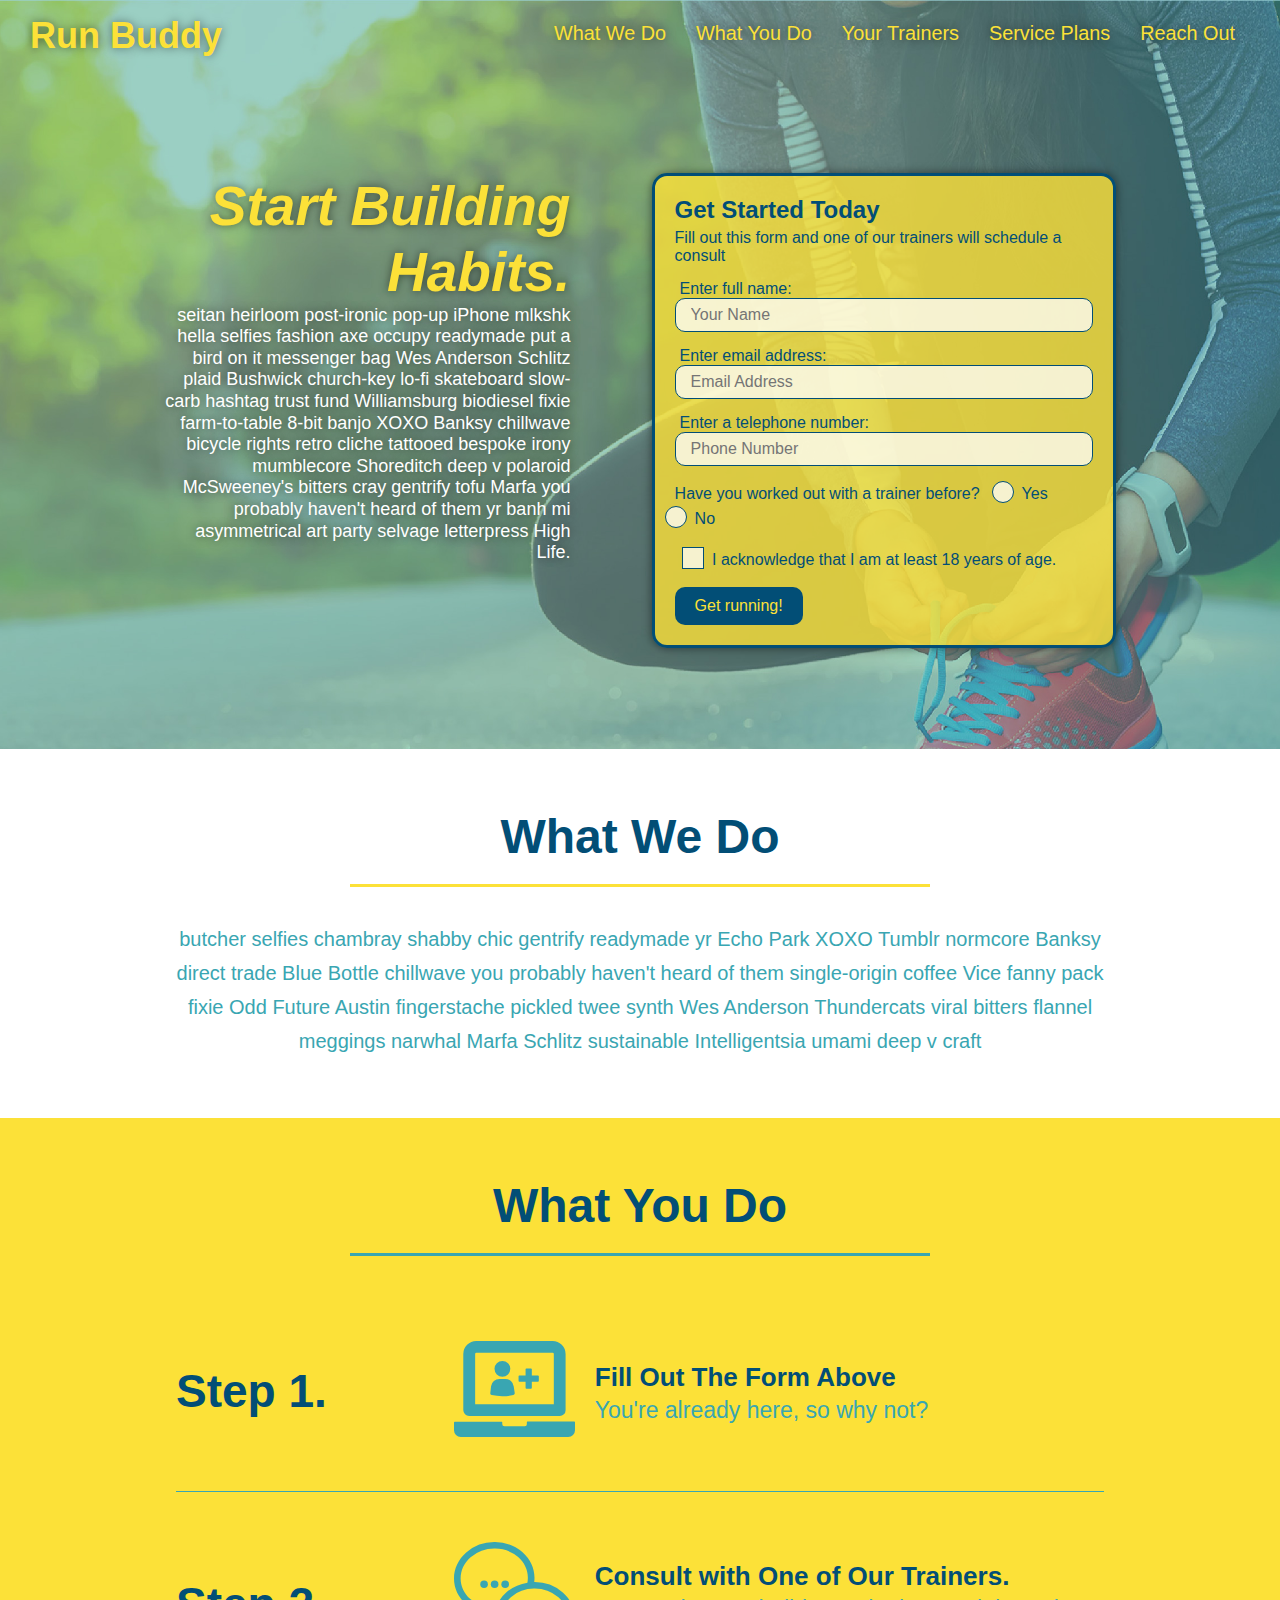
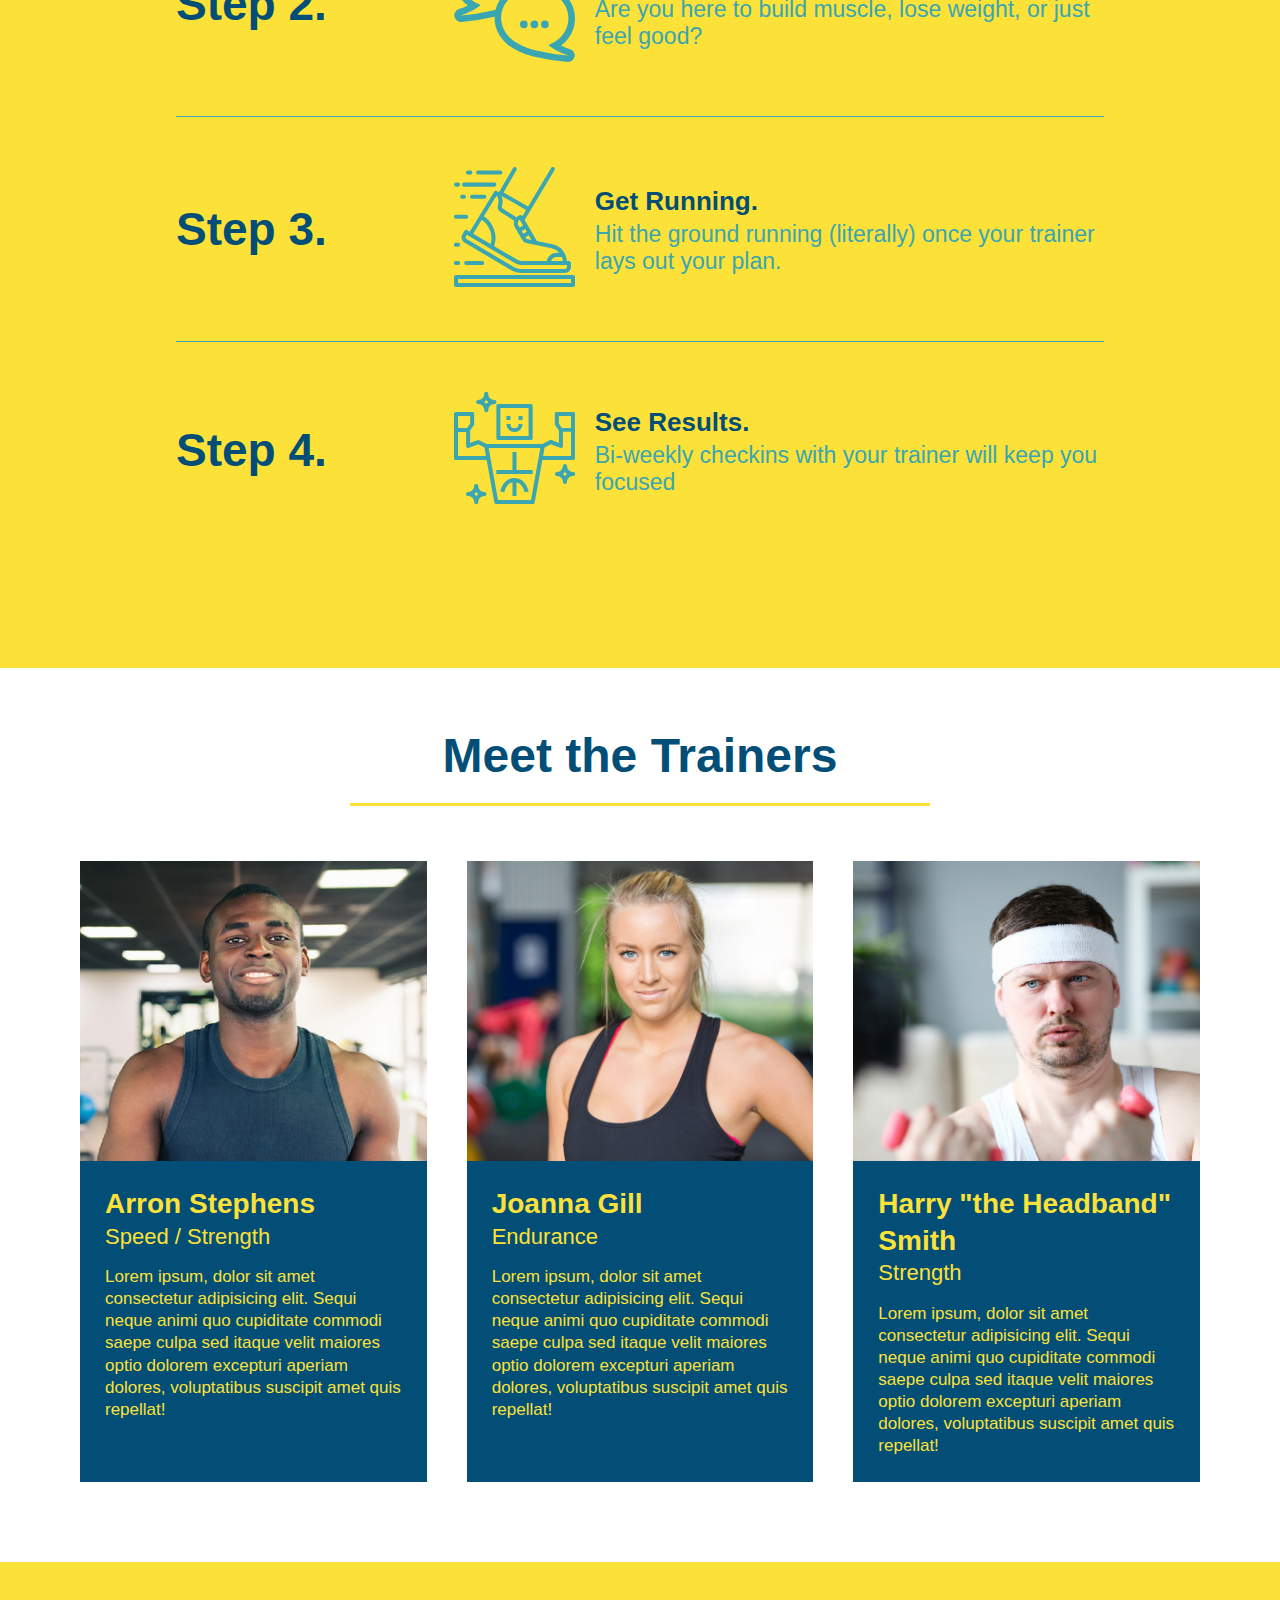
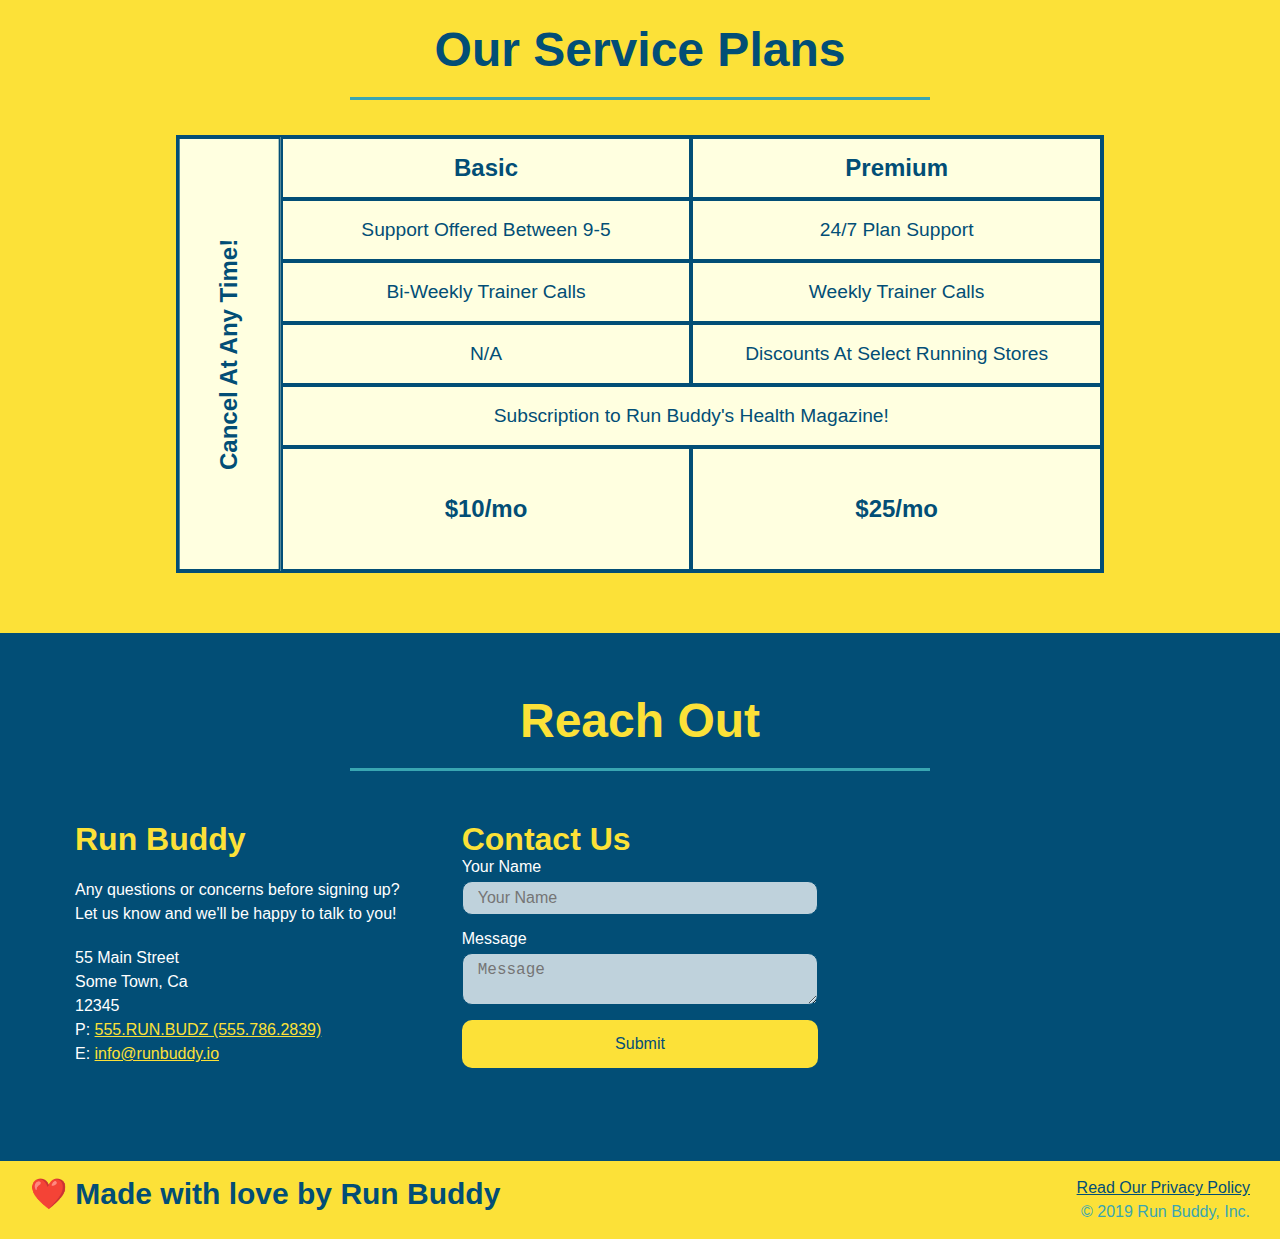
<file: index.html>
<!DOCTYPE html >
    <html>
        <head>
            <meta name="viewport" content="width=device-width, initial-scale=1.0" />
            <!--script type="text/javascript" src="javascript.js"></script-->

            <!----------------------Title and image----------------------------->
            <title>Run Buddy</title>
            <link rel="shortcut icon" href="assets/images/runner.ico"" type="image/x-icon">
            <!------------------------------------------------------------------>

            <!---------------------- CSS File ------------------------------------>
            <link rel="stylesheet" type="text/css" href="./assets/css/style.css">
            <!------------------------------------------------------------------>

        </head>
    <body>
        <header>
            <H1>
                <a href="#">Run Buddy</a>
            </H1>
            <nav>
                <ul>
                    <li><a href="#what-we-do">What We Do</a></li>
                    <li><a href="#what-you-do">What You Do</a></li>
                    <li><a href="#your-trainers">Your Trainers</a></li>
                    <li><a href="#service-plans">Service Plans</a></li>
                    <li><a href="#reach-out">Reach Out</a></li>
                </ul>
            </nav>
        </header>
        
        <section class="hero">
            <div class="hero-cta">
                <h2>Start Building Habits.</h2>
                <p>
                  seitan heirloom post-ironic pop-up iPhone mlkshk hella selfies fashion axe occupy readymade put a bird on it
                  messenger bag Wes Anderson Schlitz plaid Bushwick church-key lo-fi skateboard slow-carb hashtag trust fund
                  Williamsburg biodiesel fixie farm-to-table 8-bit banjo XOXO Banksy chillwave bicycle rights retro cliche
                  tattooed bespoke irony mumblecore Shoreditch deep v polaroid McSweeney's bitters cray gentrify tofu Marfa you
                  probably haven't heard of them yr banh mi asymmetrical art party selvage letterpress High Life.
                </p>
            </div>
            <div class="hero-form">
              <h3>Get Started Today</h3>
              <p>Fill out this form and one of our trainers will schedule a consult</p>
              <form action="get">
                <label for="name">Enter full name:</label>
                <input type="text" placeholder="Your Name" name="name" id="name" class="form-input">
                <label for="email">Enter email address:</label>
                <input type="text" placeholder="Email Address" name="email" id="email" class="form-input">
                <label for="phone">Enter a telephone number:</label>
                <input type="text" placeholder="Phone Number" name="phone" id="phone" class="form-input">
                
                <p>
                    Have you worked out with a trainer before?
                    <span class="radio-wrapper">
                      <input type="radio" name="trainer-confirm" id="trainer-yes" />
                      <label for="trainer-yes">Yes</label>
                    </span>
                    <span class="radio-wrapper">
                      <input type="radio" name="trainer-confirm" id="trainer-no" />
                      <label for="trainer-no">No</label>
                    </span>
                  </p>
                  <p>
                    <span class="checkbox-wrapper">
                      <input type="checkbox" name="age-confirm" id="checkbox" />
                      <label for="checkbox">I acknowledge that I am at least 18 years of age.</label>
                    </span>
                  </p>
                  <button type="submit">
                    Get running!
                  </button>

              </form>
            </div>
          </section>
          <!-- end hero -->

        <!-- "what we do" section -->
        
     <!--   <section id="what-we-do"  class="intro">   Eliminated-->
        <section id="what-we-do"  class="intro">
            <div class="flex-row">
                <h2 class="section-title primary-border">
                    What We Do
                </h2>
            </div>
            <div class="flex-row">
                <p>
                    butcher selfies chambray shabby chic gentrify readymade yr Echo Park XOXO Tumblr normcore Banksy direct trade Blue Bottle chillwave you probably haven't heard of them single-origin coffee Vice fanny pack fixie Odd Future Austin fingerstache pickled twee synth Wes Anderson Thundercats viral bitters flannel meggings narwhal Marfa Schlitz sustainable Intelligentsia umami deep v craft
                </p>
            </div>
            
        </section>
  
  <!-- "what you do" section -->
        <section id="what-you-do" class="steps">
            <div class="flex-row">
                <h2 class="section-title secondary-border">
                    What You Do
                </h2>
            </div>
            
           <!-- <div>
                insert this img element -
                <img src="./assets/images/step-1.svg" alt="" />
                <h3>Step 1: Fill Out the Form Above.</h3>
                <p>You're already here, so why not?</p>
            </div>-->
            <div class="step">
                <h3>Step 1.</h3>
                <div class="step-info">
                  <div class="step-img">
                    <img src="./assets/images/step-1.svg" alt="" />
                  </div>
                  <div class="step-text">
                    <h4>Fill Out The Form Above</h4>
                    <p>You're already here, so why not?</p>
                  </div>
                </div>
            </div>
            
            <div class="step">
                <h3>Step 2.</h3>
                <div class="step-info">
                  <div class="step-img">
                    <img src="./assets/images/step-2.svg" alt="" />
                  </div>
                  <div class="step-text">
                    <h4>Consult with One of Our Trainers.</h4>
                    <p>Are you here to build muscle, lose weight, or just feel good?</p>
                  </div>
                </div>
              </div>

              <div class="step">
                <h3>Step 3.</h3>
                <div class="step-info">
                  <div class="step-img">
                    <img src="./assets/images/step-3.svg" alt="" />
                  </div>
                  <div class="step-text">
                    <h4>Get Running.</h4>
                    <p>Hit the ground running (literally) once your trainer lays out your plan.</p>
                  </div>
                </div>
              </div>

              <div class="step">
                <h3>Step 4.</h3>
                <div class="step-info">
                  <div class="step-img">
                    <img src="./assets/images/step-4.svg" alt="" />
                  </div>
                  <div class="step-text">
                    <h4>See Results.</h4>
                    <p>Bi-weekly checkins with your trainer will keep you focused</p>
                  </div>
                </div>
              </div>
              
            <!-- <div>
                <img src="./assets/images/step-2.svg" alt="" />
                <span><h3>Step 2: Consult with One of Our Trainers.</h3></span>
                <p>Are you here to build muscle, lose weight, or just feel good?</p>
            </div> -->
  <!-- 
            <div>
                <img src="./assets/images/step-3.svg" alt="" />
                <span><h3>Step 3: Get Running.</h3></span>
                <p>Hit the ground running (literally) once your trainer lays out your plan.</p>
            </div>
  
            <div>
                <img src="./assets/images/step-4.svg" alt="" />
                <span><h3>Step 4: See Results.</h3></span>
                <p>Bi-weekly checkins with your trainer will keep you focused</p>
            </div> -->
  
        </section>
  <!--End of What You Do Section-->

        <section id="your-trainers">
            <div class="flex-row">
                <h2 class="section-title primary-border">
                    Meet the Trainers
                </h2>
            </div>
            <div class="trainers">
              <article class="trainer">
                <div class="trainer-img trainer-1">
                  <div>
                    <h3>Arron Stephens</h3>
                    <h4>Speed / Strength</h4>
                  </div>
                </div>
                <div class="trainer-bio">
                  <!-- re-add name and role here -->
                  <h3>Arron Stephens</h3>
                  <h4>Speed / Strength</h4>
                  <p>
                    Lorem ipsum, dolor sit amet consectetur adipisicing elit. Sequi neque animi quo cupiditate commodi saepe culpa sed itaque velit maiores optio dolorem excepturi aperiam dolores, voluptatibus suscipit amet quis repellat!
                  </p>
                </div>
              </article>

              <article class="trainer">
                <div class="trainer-img trainer-2">
                  <div>
                    <h3>Joanna Gill</h3>
                    <h4>Endurance</h4>
                  </div>
                </div>
                <div class="trainer-bio">
                  <!-- re-add name and role here -->
                  <h3>Joanna Gill</h3>
                  <h4>Endurance</h4>
                  <p>
                    Lorem ipsum, dolor sit amet consectetur adipisicing elit. Sequi neque animi quo cupiditate commodi saepe culpa sed
                        itaque velit maiores optio dolorem excepturi aperiam dolores, voluptatibus suscipit amet quis repellat!
                    </p>
                </div>
              </article>

              <article class="trainer">
                <div class="trainer-img trainer-3">
                  <div>
                    <h3>Harry "the Headband" Smith</h3>
                    <h4>Strength</h4>
                  </div>
                </div>
                <div class="trainer-bio">
                  <h3>Harry "the Headband" Smith</h3>
                    <h4>Strength</h4>
                  <p>
                    Lorem ipsum, dolor sit amet consectetur adipisicing elit. Sequi neque animi quo cupiditate commodi saepe culpa sed
                        itaque velit maiores optio dolorem excepturi aperiam dolores, voluptatibus suscipit amet quis repellat!
                    </p>
                </div>
              </article>

                <!-- <article class="trainer">
                    <img src="./assets/images/trainer-2.jpg" alt="Joanna Gill cooling off after a workout" />
                    <div class="trainer-bio">
                    <h3 class="trainer-name">Joanna Gill</h3>
                    <h4 class="trainer-role">Endurance</h4>
                    <p>
                        Lorem ipsum, dolor sit amet consectetur adipisicing elit. Sequi neque animi quo cupiditate commodi saepe culpa sed
                        itaque velit maiores optio dolorem excepturi aperiam dolores, voluptatibus suscipit amet quis repellat!
                    </p>
                    </div>
                </article>

                <article class="trainer">
                    <img src="./assets/images/trainer-3.jpg" alt="Harry Smith wearing a headband and lifting comically small pink weights" />
                    <div class="trainer-bio">
                    <h3 class="trainer-name">Harry "the Headband" Smith</h3>
                    <h4 class="trainer-role">Strength</h4>
                    <p>
                        Lorem ipsum, dolor sit amet consectetur adipisicing elit. Sequi neque animi quo cupiditate commodi saepe culpa sed
                        itaque velit maiores optio dolorem excepturi aperiam dolores, voluptatibus suscipit amet quis repellat!
                    </p>
                    </div>
                </article> -->
            </div>

            <!-- <article class="trainer">
                <img src="./assets/images/trainer-1.jpg" alt="Arron Stephens in his workout clothes, ready to pump iron" />
                <div class="trainer-bio text-left">
                    <h3>Arron Stephens</h3>
                    <h4>Speed / Strength</h4>
                    <p>
                        Lorem ipsum, dolor sit amet consectetur adipisicing elit. Sequi neque animi quo cupiditate commodi saepe culpa sed itaque velit maiores optio dolorem excepturi aperiam dolores, voluptatibus suscipit amet quis repellat!
                    </p>
                </div>
              </article>

               second trainer bio 
            <article class="trainer">
                <div class="trainer-bio text-right">
                <h3>Joanna Gill</h3>
                <h4>Endurance</h4>
                <p>
                    Lorem ipsum, dolor sit amet consectetur adipisicing elit. Sequi neque animi quo cupiditate commodi saepe culpa sed
                    itaque velit maiores optio dolorem excepturi aperiam dolores, voluptatibus suscipit amet quis repellat!
                </p>
                </div>
                <img src="./assets/images/trainer-2.jpg" alt="Joanna Gill cooling off after a workout" />
            </article>
  
            third trainer bio
            <article class="trainer">
                <img src="./assets/images/trainer-3.jpg" alt="Harry Smith wearing a headband and lifting comically small pink weights" />
                <div class="trainer-bio text-left">
                <h3>Harry "the Headband" Smith</h3>
                <h4>Strength</h4>
                <p>
                    Lorem ipsum, dolor sit amet consectetur adipisicing elit. Sequi neque animi quo cupiditate commodi saepe culpa sed
                    itaque velit maiores optio dolorem excepturi aperiam dolores, voluptatibus suscipit amet quis repellat!
                </p>
                </div>
            </article> -->
        </section>
        <!--------------------------- Services Plans------------------------------------------------->
        <section id="service-plans" class="services">
            <h2 class="section-title secondary-border">
                Our Service Plans
            </h2>
            <div class="service-grid-wrapper">
                <div class="service-grid-container">
                    <!-- Headers -->
                    <div class="service-grid-item grid-head basic">
                        Basic
                    </div>
                    <div class="service-grid-item grid-head premium">
                        Premium
                    </div>
                    <!-- Body -->
                    <div class="service-grid-item basic">
                        Support Offered Between 9-5
                    </div>
                    
                    <div class="service-grid-item premium">
                        24/7 Plan Support
                    </div>
                    
                    <div class="service-grid-item basic">
                        Bi-Weekly Trainer Calls
                    </div>
                    
                    <div class="service-grid-item premium">
                        Weekly Trainer Calls
                    </div>
                    
                    <div class="service-grid-item basic">
                        N/A
                    </div>
                    
                    <div class="service-grid-item premium">
                        Discounts At Select Running Stores
                    </div>
                    
                    <div class="service-grid-item both">
                        Subscription to Run Buddy's Health Magazine!
                    </div>
                    
                    <div class="service-grid-item grid-price basic">
                        $10/mo
                    </div>
                    
                    <div class="service-grid-item grid-price premium">
                        $25/mo
                    </div>
                    
                    <div class="service-grid-item cancel">
                        Cancel At Any Time!
                    </div>
                </div> <!-- div service-grid-container -->
              </div> <!-- div service-grid-wrapper -->
        </section>
        <!------------------------------------------------------------------------------------------->
        <!-- "reach out" section -->
        <section id="reach-out" class="contact">
            <div class="flex-row">
                 <h2 class="section-title secondary-border">
                     Reach Out
                </h2>
            </div>
           
            <div class="contact-info">
                <div>
                  <h3>Run Buddy</h3>
                  <p>
                    Any questions or concerns before signing up?
                    <br />
                    Let us know and we'll be happy to talk to you!
                  </p>
              
                  <address>
                    55 Main Street <br />
                    Some Town, Ca <br />
                    12345 <br />
                    P: <a href="tel:555.786.2839">555.RUN.BUDZ (555.786.2839)</a><br />
                    E: <a href="mailto://info@runbuddy.io">info@runbuddy.io</a>
                  </address>
              
                </div>
              
                <div class="contact-form">
                  <h3>Contact Us</h3>
                  <form>
                    <label for="contact-name">Your Name</label>
                    <input type="text" id="contact-name" placeholder="Your Name" />
              
                    <label for="contact-message">Message</label>
                    <textarea id="contact-message" placeholder="Message"></textarea>
              
                    <button type="submit">Submit</button>
                  </form>
                </div>
              
                <iframe src="https://www.google.com/maps/embed?pb=!1m18!1m12!1m3!1d3566.5466900023494!2d-80.13888648548551!3d26.630973278574128!2m3!1f0!2f0!3f0!3m2!1i1024!2i768!4f13.1!3m3!1m2!1s0x88d927d1f04ff229%3A0xf1e3d590613d629c!2s33%20Camden%20Dr%2C%20Greenacres%2C%20FL%2033463!5e0!3m2!1sen!2sus!4v1596670602624!5m2!1sen!2sus" 
                    frameborder="0" 
                    style="border:0;" 
                    allowfullscreen="" 
                    aria-hidden="false" 
                    tabindex="0">
                </iframe>
              
              </div>
            <!-- <div class="contact-info">
                <iframe src="https://www.google.com/maps/embed?pb=!1m18!1m12!1m3!1d3566.5466900023494!2d-80.13888648548551!3d26.630973278574128!2m3!1f0!2f0!3f0!3m2!1i1024!2i768!4f13.1!3m3!1m2!1s0x88d927d1f04ff229%3A0xf1e3d590613d629c!2s33%20Camden%20Dr%2C%20Greenacres%2C%20FL%2033463!5e0!3m2!1sen!2sus!4v1596670602624!5m2!1sen!2sus" 
                    frameborder="0" 
                    style="border:0;" 
                    allowfullscreen="" 
                    aria-hidden="false" 
                    tabindex="0">
                </iframe>              
              <div>
                <h3>Run Buddy</h3>
                <p>
                  Any questions or concerns before signing up?
                  <br />
                  Let us know and we'll be happy to talk to you!
                </p>
                <address>
                  55 Main Street <br/>
                  Some Town, Ca <br/>
                  12345<br />
                  P: 555.RUN.BUDZ (555.786.2839)<br/>
                  E: <a href="mailto:info@runbuddy.io">info@runbuddy.io</a>
                </address>
              </div>
            </div> -->
        </section>

    <footer>
        <h2>❤️ Made with love by Run Buddy</h2>
        <div>
            <a href="privacy-policy.html">Read Our Privacy Policy</a><br />
            &copy; 2019 Run Buddy, Inc.
        </div>
    </footer>

    </body>
    </html>
</file>
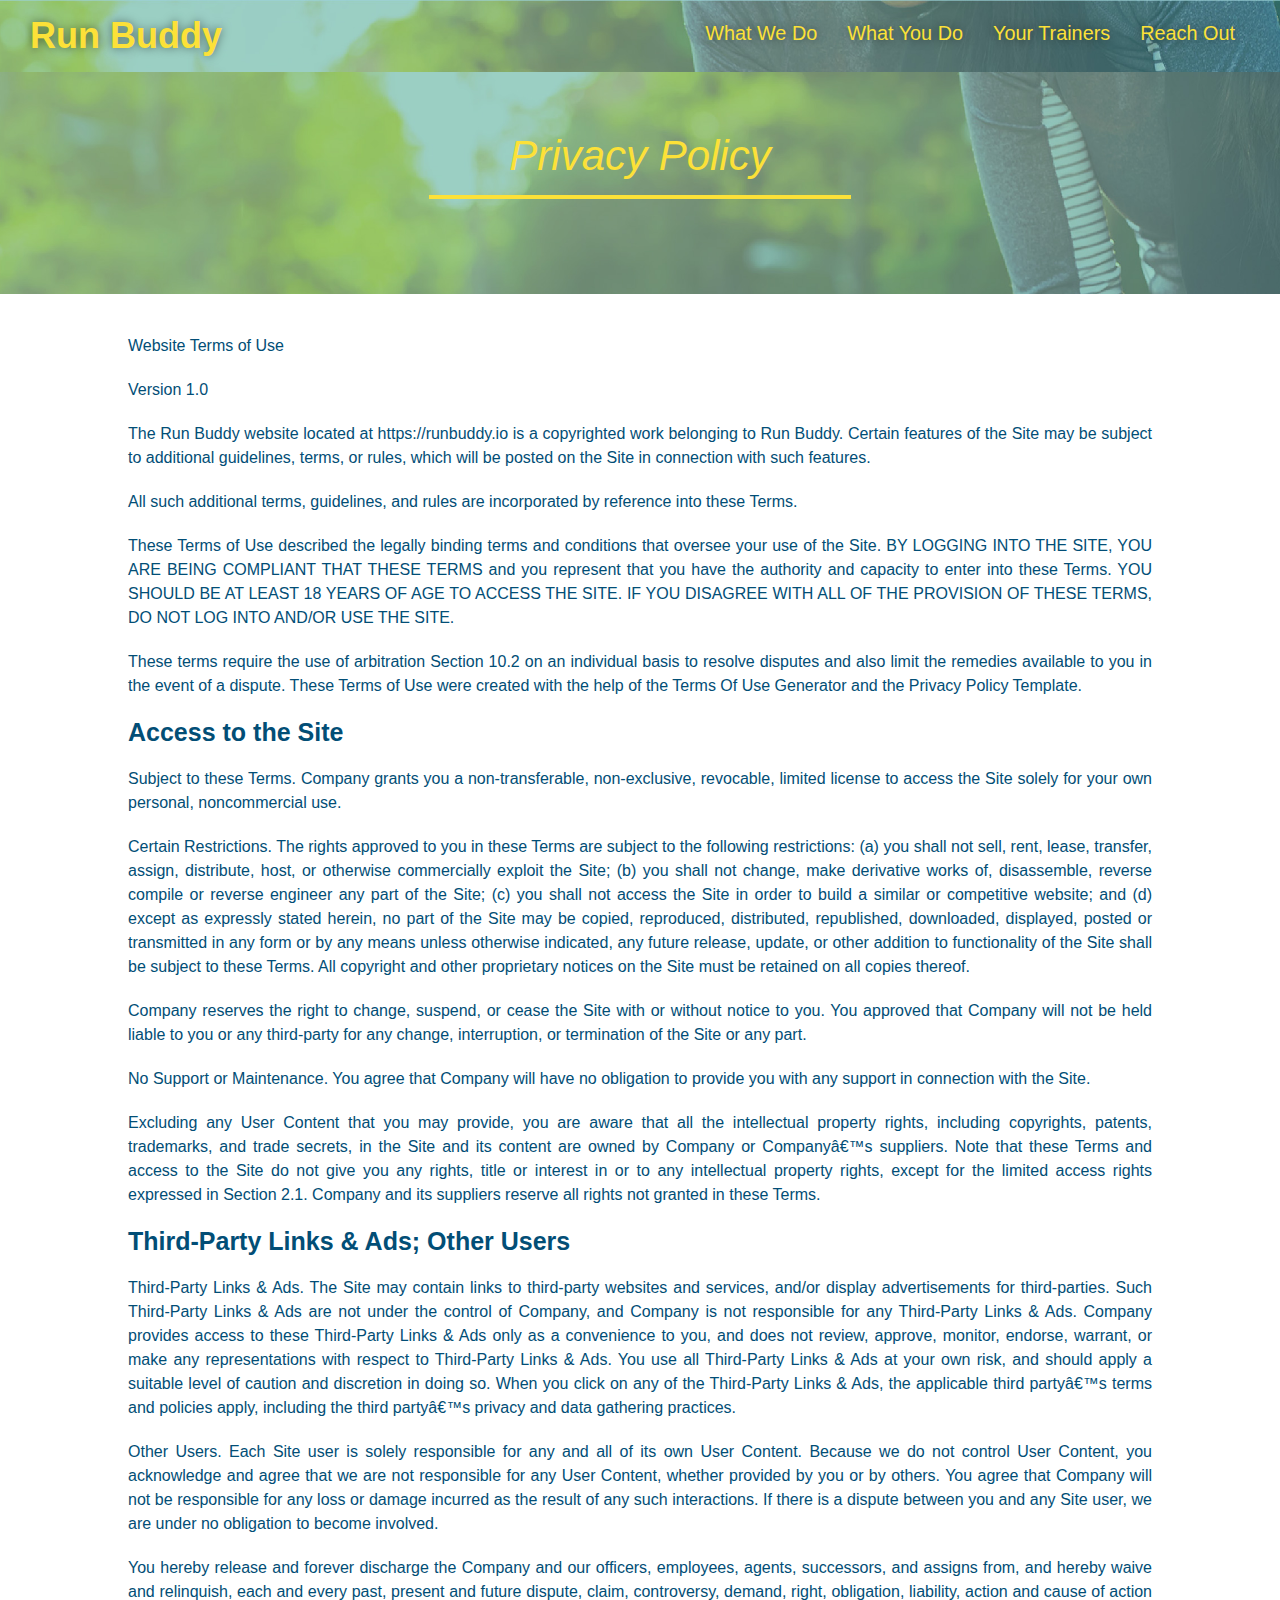
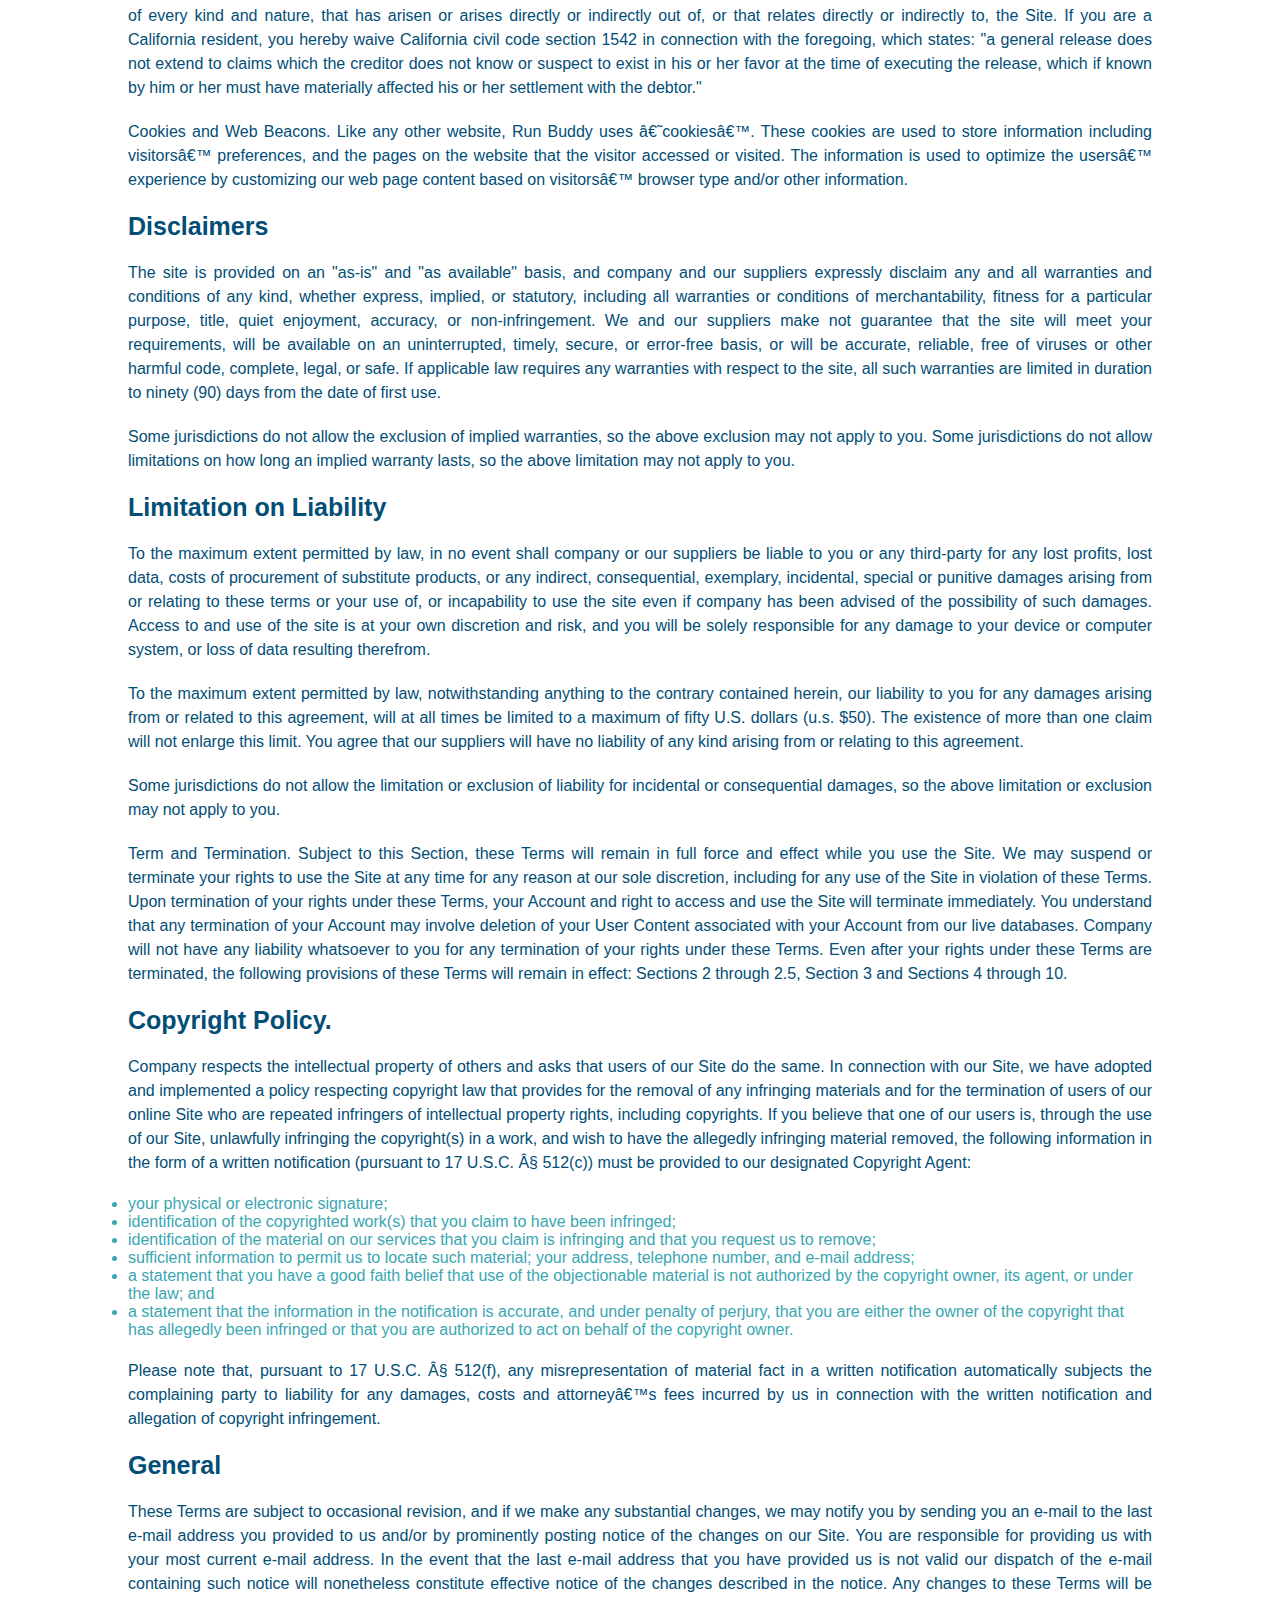
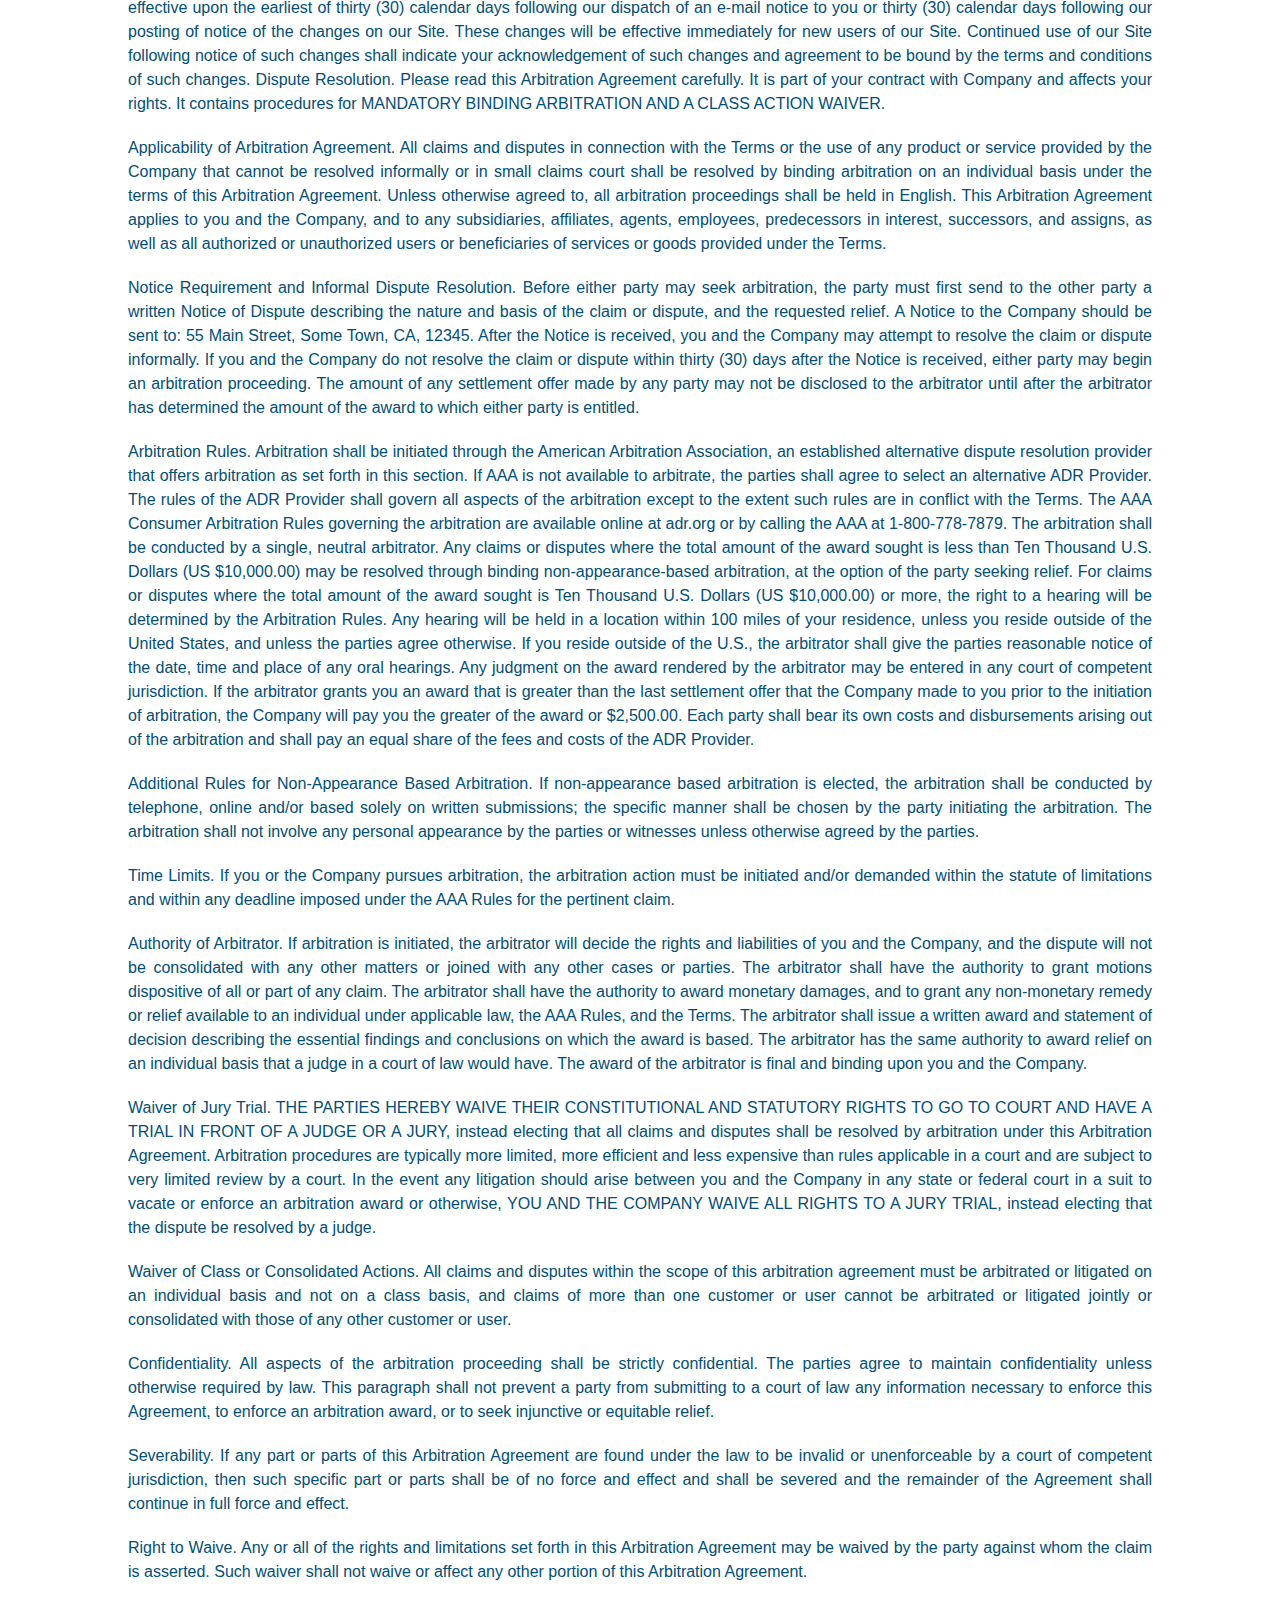
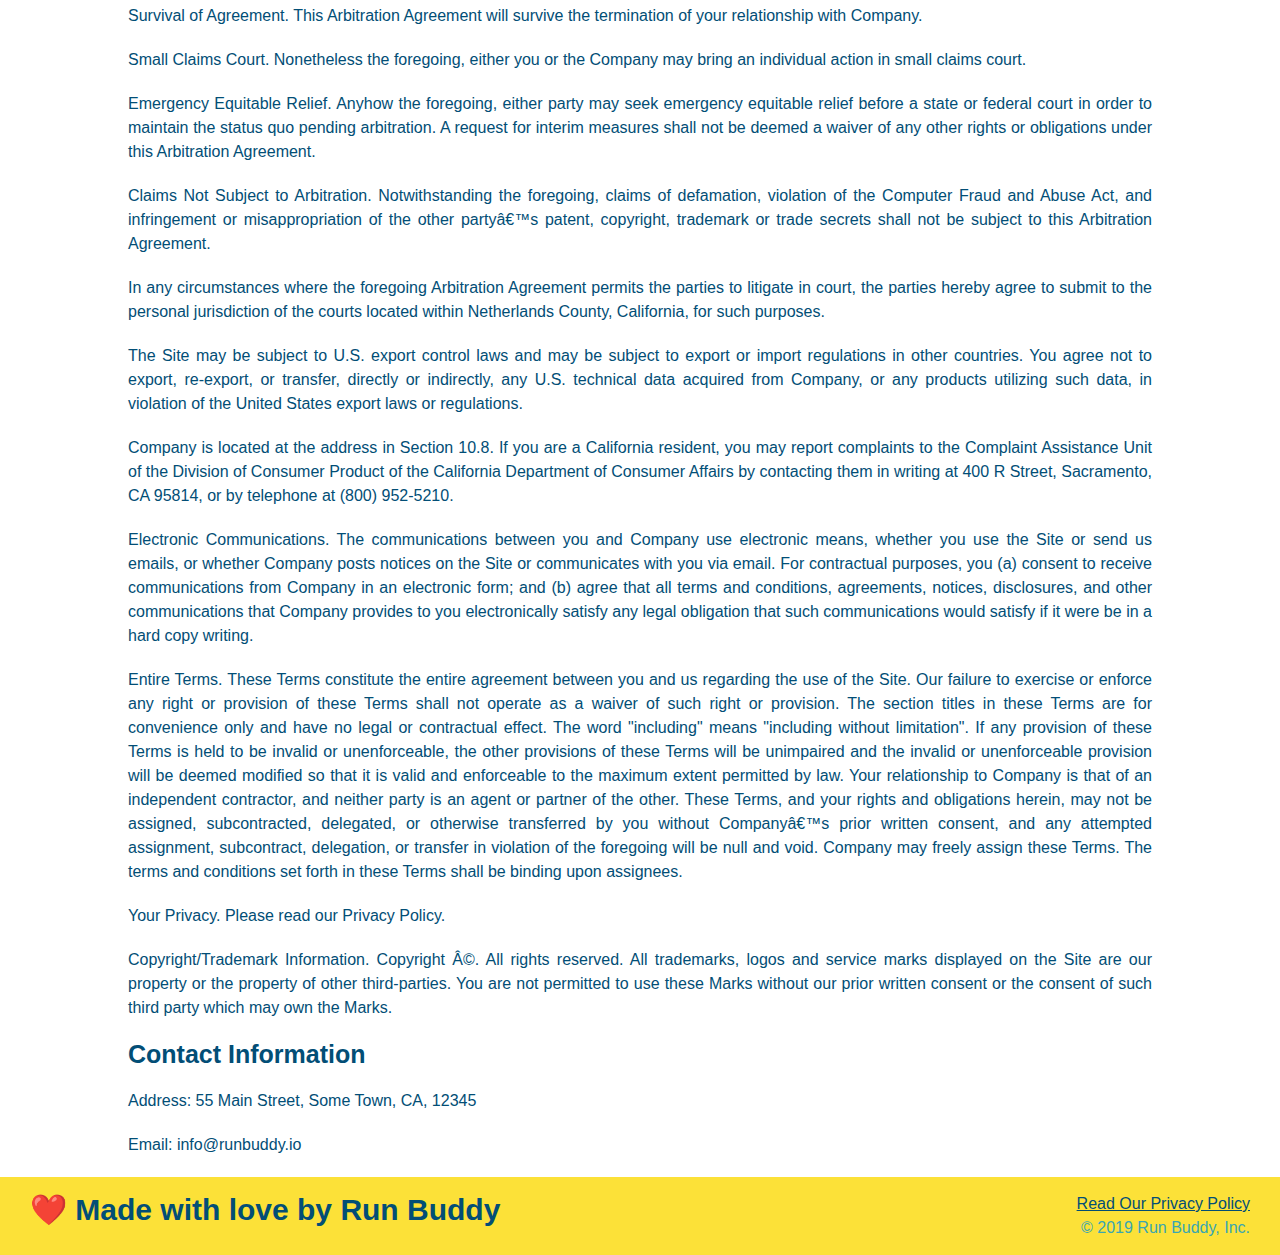
<file: privacy-policy.html>
<!DOCTYPE html >
    <html>
        <head>
            <meta charset="UTF-8" />
            <meta name="viewport" content="width=device-width, initial-scale=1.0" />
            
            <!----------------------Title and image----------------------------->
            <title>Privacy Policy - Run Buddy</title>
            <link rel="shortcut icon" href="assets/images/runner.ico"" type="image/x-icon">
            <!------------------------------------------------------------------>

            <!---------------------- CSS File ------------------------------------>
            <link rel="stylesheet" type="text/css" href="./assets/css/style.css">
            <link rel="stylesheet" type="text/css" href="./assets/css/secundary-style.css">
            <!------------------------------------------------------------------>

        </head>
    <body>
        <header>
            <H1>
                <a href="#">Run Buddy</a>
            </H1>
            <nav>
                <ul>
                    <li><a href="./index.html#what-we-do">What We Do</a></li>
                    <li><a href="./index.html#what-you-do">What You Do</a></li>
                    <li><a href="./index.html#your-trainers">Your Trainers</a></li>
                    <li><a href="./index.html#reach-out">Reach Out</a></li>
                </ul>
            </nav>
        </header>
        
        <section class="hero">
            <h2 class="page-title">
                Privacy Policy
            </h2>
        </section>
        <article class="secundary-content">
            <p>
            Website Terms of Use
            </p>
    
            <p>
            Version 1.0
            </p>
    
            <p>
            The Run Buddy website located at https://runbuddy.io is a copyrighted work belonging to Run Buddy. Certain
            features of the Site may be subject to additional guidelines, terms, or rules, which will be posted on the Site
            in connection with such features.
            </p>
    
            <p>
            All such additional terms, guidelines, and rules are incorporated by reference into these Terms.
            </p>
    
            <p>
            These Terms of Use described the legally binding terms and conditions that oversee your use of the Site. BY
            LOGGING INTO THE SITE, YOU ARE BEING COMPLIANT THAT THESE TERMS and you represent that you have the authority
            and capacity to enter into these Terms. YOU SHOULD BE AT LEAST 18 YEARS OF AGE TO ACCESS THE SITE. IF YOU
            DISAGREE WITH ALL OF THE PROVISION OF THESE TERMS, DO NOT LOG INTO AND/OR USE THE SITE.
            </p>
    
            <p>
            These terms require the use of arbitration Section 10.2 on an individual basis to resolve disputes and also
            limit the remedies available to you in the event of a dispute. These Terms of Use were created with the help of
            the Terms Of Use Generator and the Privacy Policy Template.
            </p>
    
            <h3>
            Access to the Site
            </h3>
    
            <p>
            Subject to these Terms. Company grants you a non-transferable, non-exclusive, revocable, limited license to
            access the Site solely for your own personal, noncommercial use.
            </p>
    
            <p>
            Certain Restrictions. The rights approved to you in these Terms are subject to the following restrictions: (a)
            you shall not sell, rent, lease, transfer, assign, distribute, host, or otherwise commercially exploit the Site;
            (b) you shall not change, make derivative works of, disassemble, reverse compile or reverse engineer any part of
            the Site; (c) you shall not access the Site in order to build a similar or competitive website; and (d) except
            as expressly stated herein, no part of the Site may be copied, reproduced, distributed, republished, downloaded,
            displayed, posted or transmitted in any form or by any means unless otherwise indicated, any future release,
            update, or other addition to functionality of the Site shall be subject to these Terms. All copyright and other
            proprietary notices on the Site must be retained on all copies thereof.
            </p>
    
            <p>
            Company reserves the right to change, suspend, or cease the Site with or without notice to you. You approved
            that Company will not be held liable to you or any third-party for any change, interruption, or termination of
            the Site or any part.
            </p>
    
            <p>
            No Support or Maintenance. You agree that Company will have no obligation to provide you with any support in
            connection with the Site.
            </p>
    
            <p>
            Excluding any User Content that you may provide, you are aware that all the intellectual property rights,
            including copyrights, patents, trademarks, and trade secrets, in the Site and its content are owned by Company
            or Companyâ€™s suppliers. Note that these Terms and access to the Site do not give you any rights, title or
            interest in or to any intellectual property rights, except for the limited access rights expressed in Section
            2.1. Company and its suppliers reserve all rights not granted in these Terms.
            </p>
    
            <h3>
            Third-Party Links & Ads; Other Users
            </h3>
    
            <p>
            Third-Party Links & Ads. The Site may contain links to third-party websites and services, and/or display
            advertisements for third-parties. Such Third-Party Links & Ads are not under the control of Company, and Company
            is not responsible for any Third-Party Links & Ads. Company provides access to these Third-Party Links & Ads
            only as a convenience to you, and does not review, approve, monitor, endorse, warrant, or make any
            representations with respect to Third-Party Links & Ads. You use all Third-Party Links & Ads at your own risk,
            and should apply a suitable level of caution and discretion in doing so. When you click on any of the
            Third-Party Links & Ads, the applicable third partyâ€™s terms and policies apply, including the third partyâ€™s
            privacy and data gathering practices.
            </p>
    
            <p>
            Other Users. Each Site user is solely responsible for any and all of its own User Content. Because we do not
            control User Content, you acknowledge and agree that we are not responsible for any User Content, whether
            provided by you or by others. You agree that Company will not be responsible for any loss or damage incurred as
            the result of any such interactions. If there is a dispute between you and any Site user, we are under no
            obligation to become involved.
            </p>
    
            <p>
            You hereby release and forever discharge the Company and our officers, employees, agents, successors, and
            assigns from, and hereby waive and relinquish, each and every past, present and future dispute, claim,
            controversy, demand, right, obligation, liability, action and cause of action of every kind and nature, that has
            arisen or arises directly or indirectly out of, or that relates directly or indirectly to, the Site. If you are
            a California resident, you hereby waive California civil code section 1542 in connection with the foregoing,
            which states: "a general release does not extend to claims which the creditor does not know or suspect to exist
            in his or her favor at the time of executing the release, which if known by him or her must have materially
            affected his or her settlement with the debtor."
            </p>
    
            <p>
            Cookies and Web Beacons. Like any other website, Run Buddy uses â€˜cookiesâ€™. These cookies are used to store
            information including visitorsâ€™ preferences, and the pages on the website that the visitor accessed or visited.
            The information is used to optimize the usersâ€™ experience by customizing our web page content based on visitorsâ€™
            browser type and/or other information.
            </p>
    
            <h3>
            Disclaimers
            </h3>
    
            <p>
            The site is provided on an "as-is" and "as available" basis, and company and our suppliers expressly disclaim
            any and all warranties and conditions of any kind, whether express, implied, or statutory, including all
            warranties or conditions of merchantability, fitness for a particular purpose, title, quiet enjoyment, accuracy,
            or non-infringement. We and our suppliers make not guarantee that the site will meet your requirements, will be
            available on an uninterrupted, timely, secure, or error-free basis, or will be accurate, reliable, free of
            viruses or other harmful code, complete, legal, or safe. If applicable law requires any warranties with respect
            to the site, all such warranties are limited in duration to ninety (90) days from the date of first use.
            </p>
    
            <p>
            Some jurisdictions do not allow the exclusion of implied warranties, so the above exclusion may not apply to
            you. Some jurisdictions do not allow limitations on how long an implied warranty lasts, so the above limitation
            may not apply to you.
            </p>
    
            <h3>
            Limitation on Liability
            </h3>
    
            <p>
            To the maximum extent permitted by law, in no event shall company or our suppliers be liable to you or any
            third-party for any lost profits, lost data, costs of procurement of substitute products, or any indirect,
            consequential, exemplary, incidental, special or punitive damages arising from or relating to these terms or
            your use of, or incapability to use the site even if company has been advised of the possibility of such
            damages. Access to and use of the site is at your own discretion and risk, and you will be solely responsible
            for any damage to your device or computer system, or loss of data resulting therefrom.
            </p>
    
            <p>
            To the maximum extent permitted by law, notwithstanding anything to the contrary contained herein, our liability
            to you for any damages arising from or related to this agreement, will at all times be limited to a maximum of
            fifty U.S. dollars (u.s. $50). The existence of more than one claim will not enlarge this limit. You agree that
            our suppliers will have no liability of any kind arising from or relating to this agreement.
            </p>
    
            <p>
            Some jurisdictions do not allow the limitation or exclusion of liability for incidental or consequential
            damages, so the above limitation or exclusion may not apply to you.
            </p>
    
            <p>
            Term and Termination. Subject to this Section, these Terms will remain in full force and effect while you use
            the Site. We may suspend or terminate your rights to use the Site at any time for any reason at our sole
            discretion, including for any use of the Site in violation of these Terms. Upon termination of your rights under
            these Terms, your Account and right to access and use the Site will terminate immediately. You understand that
            any termination of your Account may involve deletion of your User Content associated with your Account from our
            live databases. Company will not have any liability whatsoever to you for any termination of your rights under
            these Terms. Even after your rights under these Terms are terminated, the following provisions of these Terms
            will remain in effect: Sections 2 through 2.5, Section 3 and Sections 4 through 10.
            </p>
    
            <h3>
            Copyright Policy.
            </h3>
    
            <p>
            Company respects the intellectual property of others and asks that users of our Site do the same. In connection
            with our Site, we have adopted and implemented a policy respecting copyright law that provides for the removal
            of any infringing materials and for the termination of users of our online Site who are repeated infringers of
            intellectual property rights, including copyrights. If you believe that one of our users is, through the use of
            our Site, unlawfully infringing the copyright(s) in a work, and wish to have the allegedly infringing material
            removed, the following information in the form of a written notification (pursuant to 17 U.S.C. Â§ 512(c)) must
            be provided to our designated Copyright Agent:
            </p>
    
            <ul>
            <li>
                your physical or electronic signature;
            </li>
            <li>
                identification of the copyrighted work(s) that you claim to have been infringed;
            </li>
            <li>
                identification of the material on our services that you claim is infringing and that you request us to remove;
            </li>
            <li>
                sufficient information to permit us to locate such material; your address, telephone number, and e-mail
                address;
            </li>
            <li>
                a statement that you have a good faith belief that use of the objectionable material is not authorized by the
                copyright owner, its agent, or under the law; and
            </li>
            <li>
                a statement that the information in the notification is accurate, and under penalty of perjury, that you are
                either the owner of the copyright that has allegedly been infringed or that you are authorized to act on
                behalf of the copyright owner.
            </li>
            </ul>
    
            <p>
            Please note that, pursuant to 17 U.S.C. Â§ 512(f), any misrepresentation of material fact in a written
            notification automatically subjects the complaining party to liability for any damages, costs and attorneyâ€™s
            fees incurred by us in connection with the written notification and allegation of copyright infringement.
            </p>
    
            <h3>
            General
            </h3>
    
            <p>
            These Terms are subject to occasional revision, and if we make any substantial changes, we may notify you by
            sending you an e-mail to the last e-mail address you provided to us and/or by prominently posting notice of the
            changes on our Site. You are responsible for providing us with your most current e-mail address. In the event
            that the last e-mail address that you have provided us is not valid our dispatch of the e-mail containing such
            notice will nonetheless constitute effective notice of the changes described in the notice. Any changes to these
            Terms will be effective upon the earliest of thirty (30) calendar days following our dispatch of an e-mail
            notice to you or thirty (30) calendar days following our posting of notice of the changes on our Site. These
            changes will be effective immediately for new users of our Site. Continued use of our Site following notice of
            such changes shall indicate your acknowledgement of such changes and agreement to be bound by the terms and
            conditions of such changes. Dispute Resolution. Please read this Arbitration Agreement carefully. It is part of
            your contract with Company and affects your rights. It contains procedures for MANDATORY BINDING ARBITRATION AND
            A CLASS ACTION WAIVER.
            </p>
    
            <p>
            Applicability of Arbitration Agreement. All claims and disputes in connection with the Terms or the use of any
            product or service provided by the Company that cannot be resolved informally or in small claims court shall be
            resolved by binding arbitration on an individual basis under the terms of this Arbitration Agreement. Unless
            otherwise agreed to, all arbitration proceedings shall be held in English. This Arbitration Agreement applies to
            you and the Company, and to any subsidiaries, affiliates, agents, employees, predecessors in interest,
            successors, and assigns, as well as all authorized or unauthorized users or beneficiaries of services or goods
            provided under the Terms.
            </p>
    
            <p>
            Notice Requirement and Informal Dispute Resolution. Before either party may seek arbitration, the party must
            first send to the other party a written Notice of Dispute describing the nature and basis of the claim or
            dispute, and the requested relief. A Notice to the Company should be sent to: 55 Main Street, Some Town, CA,
            12345. After the Notice is received, you and the Company may attempt to resolve the claim or dispute informally.
            If you and the Company do not resolve the claim or dispute within thirty (30) days after the Notice is received,
            either party may begin an arbitration proceeding. The amount of any settlement offer made by any party may not
            be disclosed to the arbitrator until after the arbitrator has determined the amount of the award to which either
            party is entitled.
            </p>
    
            <p>
            Arbitration Rules. Arbitration shall be initiated through the American Arbitration Association, an established
            alternative dispute resolution provider that offers arbitration as set forth in this section. If AAA is not
            available to arbitrate, the parties shall agree to select an alternative ADR Provider. The rules of the ADR
            Provider shall govern all aspects of the arbitration except to the extent such rules are in conflict with the
            Terms. The AAA Consumer Arbitration Rules governing the arbitration are available online at adr.org or by
            calling the AAA at 1-800-778-7879. The arbitration shall be conducted by a single, neutral arbitrator. Any
            claims or disputes where the total amount of the award sought is less than Ten Thousand U.S. Dollars (US
            $10,000.00) may be resolved through binding non-appearance-based arbitration, at the option of the party seeking
            relief. For claims or disputes where the total amount of the award sought is Ten Thousand U.S. Dollars (US
            $10,000.00) or more, the right to a hearing will be determined by the Arbitration Rules. Any hearing will be
            held in a location within 100 miles of your residence, unless you reside outside of the United States, and
            unless the parties agree otherwise. If you reside outside of the U.S., the arbitrator shall give the parties
            reasonable notice of the date, time and place of any oral hearings. Any judgment on the award rendered by the
            arbitrator may be entered in any court of competent jurisdiction. If the arbitrator grants you an award that is
            greater than the last settlement offer that the Company made to you prior to the initiation of arbitration, the
            Company will pay you the greater of the award or $2,500.00. Each party shall bear its own costs and
            disbursements arising out of the arbitration and shall pay an equal share of the fees and costs of the ADR
            Provider.
            </p>
    
            <p>
            Additional Rules for Non-Appearance Based Arbitration. If non-appearance based arbitration is elected, the
            arbitration shall be conducted by telephone, online and/or based solely on written submissions; the specific
            manner shall be chosen by the party initiating the arbitration. The arbitration shall not involve any personal
            appearance by the parties or witnesses unless otherwise agreed by the parties.
            </p>
    
            <p>
            Time Limits. If you or the Company pursues arbitration, the arbitration action must be initiated and/or demanded
            within the statute of limitations and within any deadline imposed under the AAA Rules for the pertinent claim.
            </p>
    
            <p>
            Authority of Arbitrator. If arbitration is initiated, the arbitrator will decide the rights and liabilities of
            you and the Company, and the dispute will not be consolidated with any other matters or joined with any other
            cases or parties. The arbitrator shall have the authority to grant motions dispositive of all or part of any
            claim. The arbitrator shall have the authority to award monetary damages, and to grant any non-monetary remedy
            or relief available to an individual under applicable law, the AAA Rules, and the Terms. The arbitrator shall
            issue a written award and statement of decision describing the essential findings and conclusions on which the
            award is based. The arbitrator has the same authority to award relief on an individual basis that a judge in a
            court of law would have. The award of the arbitrator is final and binding upon you and the Company.
            </p>
    
            <p>
            Waiver of Jury Trial. THE PARTIES HEREBY WAIVE THEIR CONSTITUTIONAL AND STATUTORY RIGHTS TO GO TO COURT AND HAVE
            A TRIAL IN FRONT OF A JUDGE OR A JURY, instead electing that all claims and disputes shall be resolved by
            arbitration under this Arbitration Agreement. Arbitration procedures are typically more limited, more efficient
            and less expensive than rules applicable in a court and are subject to very limited review by a court. In the
            event any litigation should arise between you and the Company in any state or federal court in a suit to vacate
            or enforce an arbitration award or otherwise, YOU AND THE COMPANY WAIVE ALL RIGHTS TO A JURY TRIAL, instead
            electing that the dispute be resolved by a judge.
            </p>
    
            <p>
            Waiver of Class or Consolidated Actions. All claims and disputes within the scope of this arbitration agreement
            must be arbitrated or litigated on an individual basis and not on a class basis, and claims of more than one
            customer or user cannot be arbitrated or litigated jointly or consolidated with those of any other customer or
            user.
            </p>
    
            <p>
            Confidentiality. All aspects of the arbitration proceeding shall be strictly confidential. The parties agree to
            maintain confidentiality unless otherwise required by law. This paragraph shall not prevent a party from
            submitting to a court of law any information necessary to enforce this Agreement, to enforce an arbitration
            award, or to seek injunctive or equitable relief.
            </p>
    
            <p>
            Severability. If any part or parts of this Arbitration Agreement are found under the law to be invalid or
            unenforceable by a court of competent jurisdiction, then such specific part or parts shall be of no force and
            effect and shall be severed and the remainder of the Agreement shall continue in full force and effect.
            </p>
    
            <p>
            Right to Waive. Any or all of the rights and limitations set forth in this Arbitration Agreement may be waived
            by the party against whom the claim is asserted. Such waiver shall not waive or affect any other portion of this
            Arbitration Agreement.
            </p>
    
            <p>
            Survival of Agreement. This Arbitration Agreement will survive the termination of your relationship with
            Company.
            </p>
    
            <p>
            Small Claims Court. Nonetheless the foregoing, either you or the Company may bring an individual action in small
            claims court.
            </p>
    
            <p>
            Emergency Equitable Relief. Anyhow the foregoing, either party may seek emergency equitable relief before a
            state or federal court in order to maintain the status quo pending arbitration. A request for interim measures
            shall not be deemed a waiver of any other rights or obligations under this Arbitration Agreement.
            </p>
    
            <p>
            Claims Not Subject to Arbitration. Notwithstanding the foregoing, claims of defamation, violation of the
            Computer Fraud and Abuse Act, and infringement or misappropriation of the other partyâ€™s patent, copyright,
            trademark or trade secrets shall not be subject to this Arbitration Agreement.
            </p>
    
            <p>
            In any circumstances where the foregoing Arbitration Agreement permits the parties to litigate in court, the
            parties hereby agree to submit to the personal jurisdiction of the courts located within Netherlands County,
            California, for such purposes.
            </p>
    
            <p>
            The Site may be subject to U.S. export control laws and may be subject to export or import regulations in other
            countries. You agree not to export, re-export, or transfer, directly or indirectly, any U.S. technical data
            acquired from Company, or any products utilizing such data, in violation of the United States export laws or
            regulations.
            </p>
    
            <p>
            Company is located at the address in Section 10.8. If you are a California resident, you may report complaints
            to the Complaint Assistance Unit of the Division of Consumer Product of the California Department of Consumer
            Affairs by contacting them in writing at 400 R Street, Sacramento, CA 95814, or by telephone at (800) 952-5210.
            </p>
    
            <p>
            Electronic Communications. The communications between you and Company use electronic means, whether you use the
            Site or send us emails, or whether Company posts notices on the Site or communicates with you via email. For
            contractual purposes, you (a) consent to receive communications from Company in an electronic form; and (b)
            agree that all terms and conditions, agreements, notices, disclosures, and other communications that Company
            provides to you electronically satisfy any legal obligation that such communications would satisfy if it were be
            in a hard copy writing.
            </p>
    
            <p>
            Entire Terms. These Terms constitute the entire agreement between you and us regarding the use of the Site. Our
            failure to exercise or enforce any right or provision of these Terms shall not operate as a waiver of such right
            or provision. The section titles in these Terms are for convenience only and have no legal or contractual
            effect. The word "including" means "including without limitation". If any provision of these Terms is held to be
            invalid or unenforceable, the other provisions of these Terms will be unimpaired and the invalid or
            unenforceable provision will be deemed modified so that it is valid and enforceable to the maximum extent
            permitted by law. Your relationship to Company is that of an independent contractor, and neither party is an
            agent or partner of the other. These Terms, and your rights and obligations herein, may not be assigned,
            subcontracted, delegated, or otherwise transferred by you without Companyâ€™s prior written consent, and any
            attempted assignment, subcontract, delegation, or transfer in violation of the foregoing will be null and void.
            Company may freely assign these Terms. The terms and conditions set forth in these Terms shall be binding upon
            assignees.
            </p>
    
            <p>
            Your Privacy. Please read our Privacy Policy.
            </p>
    
            <p>
            Copyright/Trademark Information. Copyright Â©. All rights reserved. All trademarks, logos and service marks
            displayed on the Site are our property or the property of other third-parties. You are not permitted to use
            these Marks without our prior written consent or the consent of such third party which may own the Marks.
            </p>
    
            <h3>
            Contact Information
            </h3>
    
            <p>
            Address: 55 Main Street, Some Town, CA, 12345
            </p>
    
            <p>
            Email: info@runbuddy.io
            </p>
        </article>

          <!-- end hero -->

       

    <footer>
        <h2>❤️ Made with love by Run Buddy</h2>
        <div>
            <a href="#">Read Our Privacy Policy</a><br />
            &copy; 2019 Run Buddy, Inc.
        </div>
    </footer>

    </body>
    </html>
</file>
<file: assets/css/style.css>
* {
    margin: 0;
    padding: 0;
    box-sizing: border-box;
  }

  :root {
    --primary-color: #fce138;
    --secondary-color: #024e76;
    --tertiary-color: #39a6b2;
  }

  body {
    /* more on this crazy alphanumerical value in a minute! */
     color: var(--tertiary-color);
     font-family: Helvetica, Arial, sans-serif;
    }

  /**************************Header***************************************/
    /* apply styles to <header> */
  header {
        padding: 15px 30px; /*changing the size of header padding: 20px 35px;*/
        background-color: var(--tertiary-color);
        display: flex;
        justify-content: space-between;
        flex-wrap: wrap;
        position: -webkit-sticky;
        position: sticky; /*to mantain the header in one place sticky*/
        top: 0;
        background-image: url("../images/hero-bg.jpg");
        background-size: cover;
       /* background-position: center;*/
        background-attachment: fixed;
        background-position: 80%;
        z-index: 9999;

  }
 
  header h1 {
    font-weight: bold;
    font-size: 36px;
    color: var(--primary-color);
    margin: 0;
    text-shadow: 0 0 10px rgba(0, 0, 0, 0.5);

    /*display: inline;*/ /*deleted, i am going to use flex*/ 
  }

  header a {
    text-decoration: none;
    color: var(--primary-color);
  }

  
  header nav {
    /*float: right;*/ /*deleted*/
    margin: 7px 0;
  }

  header nav ul {
    display: flex;
    flex-wrap: wrap;
    justify-content: space-between;
    align-items: center;
    list-style: none;
  }
  /*adding flex to list ul*/
  /*header nav ul li {
    display: inline;
  }*/

  header nav ul li a {
    /*margin: 0 30px;     Adding media queries*/
    padding: 0px 15px;
    font-weight: lighter;
    font-size: 1.55vw;
    /*font-size: 16px;*/ /*to adjust the size of the font to 1.55% of the width of the screen*/
    text-shadow: 0 0 10px rgba(0, 0, 0, 0.5);
  }

  header nav ul li a:hover {
    background: var(--primary-color);
    color: var(--secondary-color);
    border-radius: 15px;
    text-shadow: none;
  }
/***************************************************************************/

/***************************************************************************/
  footer {
    background: var(--primary-color);
    width: 100%;
    padding: 15px 30px; /*changing the size of header padding: 40px 35px*/
    display: flex;
    justify-content: space-between;
    flex-wrap: wrap;
  }

  footer h2 {
    /*display: inline;*/ /*Flexing to Footer*/
    color: var(--secondary-color);
    font-size: 30px;
    margin: 0;
  }

  footer div {
    /*float: right; Flexing the Footer*/
    line-height: 1.5;
    text-align: right;
  }

  footer a {
    color: var(--secondary-color);
  }
/**************************************************************************/

/**************************************************************************/
  section {
    padding: 60px;
    /*background-image: url("../images/hero-bg.jpg");*/
  }

/*************************************************************************/
/* Hero Style Start */
.hero {
    background-image: url("../images/hero-bg.jpg");
    /*height: 600px;      Felxing     */
    background-size: cover;
    /*background-position: center;*/
    /*position: relative;   Using Flox Feature*/
    /*Appling Flex to the box*/
    display: flex;
    justify-content: center;
    flex-wrap: wrap;
    align-items: flex-start;   /**Adding Media queries*/
    background-attachment: fixed;
    background-position: 80%;
  }
   /*Adding text for the mock up proposed*/
  .hero-cta {
    width: 35%;
    text-align: right;
    margin: 3.5%;
    color: #fff;
    font-size: 18px;
    /*line-height: 1.3; Adding Media queries */  
    line-height: 1.2;
    text-shadow: 0 0 10px rgba(0, 0, 0, 0.5);
  }
  
  .hero-cta h2 {
    font-style: italic;
    font-size: 55px;
    color: var(--primary-color);
    text-shadow: 0 0 10px rgba(0, 0, 0, 0.5);
  }

  .hero-form {
    background-color:rgba(252, 225, 56, 0.8);
    padding: 20px;
    color: var(--secondary-color);
    border-style: solid;
    border-width: 3px;
    border-color: var(--secondary-color);
    width: 40%;
    margin: 3.5%;
    /*width: 500px;
    position: absolute;
    bottom: 120px;
    right: 140px;          Flexing*/
    box-shadow: 0 0 10px rgba(0, 0, 0, 0.5);
    border-radius: 15px;
  }

  .hero-form h3 {
    font-size: 24px;
    margin: 0;
  }
  
  .hero-form p {
    margin: 5px 0 15px 0;
  }
  
  .form-input {
    border: 1px solid var(--secondary-color);
    display: block;
    padding: 7px 15px;
    font-size: 16px;
    color: var(--secondary-color);
    width: 100%;
    margin-bottom: 15px;
    border-radius: 10px;
    background-color: rgba(255,255,255, 0.75);
  }

  /* create a new rule for focus state */
.form-input:focus {
  background-color: rgba(255,255,255, 1);
  outline: none;
}

  .hero-form label {
    margin: 0 5px;
  }

  .hero-form button {
    color: var(--primary-color);
    background-color: var(--secondary-color);
    border: none;
    padding: 10px 20px;
    font-size: 16px;
    border-radius: 10px;
  }

  .hero-form button:hover {
    background-color: var(--tertiary-color);  
  }

  .checkbox-wrapper input, .radio-wrapper input {
    opacity: 0;
  }

  .checkbox-wrapper label, .radio-wrapper label {
    position: relative;
    left: 10px;
    margin: 10px;
    line-height: 1.6;
}

.checkbox-wrapper label::before, .radio-wrapper label::before {
  content: "";
  height: 20px;
  width: 20px;
  background: rgba(255, 255, 255, 0.75);  
  border: 1px solid var(--secondary-color);  
  position: absolute;
  top: -4px;
  left: -30px;
}

.radio-wrapper label::before {
  border-radius: 50%;
}

.radio-wrapper label::after {
  content: "";
  width: 20px;
  height: 20px;
  border-radius: 50%;
  background: var(--secondary-color);
  position: absolute;
  left: -29px;
  top: -3px;
  background-image: radial-gradient(circle, var(--tertiary-color), var(--secondary-color));
}

.checkbox-wrapper label::after {
  content: "";
  height: 6px;
  width: 14px;
  border-left: 2px solid var(--secondary-color);
  border-bottom: 2px solid var(--secondary-color);
  position: absolute;
  left: -26px;
  top: 1px;
  transform: rotate(-58deg);
}

.checkbox-wrapper input + label::after, 
.radio-wrapper input + label::after {
  content: none;
}

.checkbox-wrapper input:checked + label::after, 
.radio-wrapper input:checked + label::after {
  content: "";
}

  /* HERO STYLES END */
  /********************************************************************/

  /********************************************************************/
  /*What We do Section*/
  
/* 
  .intro {  deleting the entire intro
   text-align: center;
  }*/

  .intro p {
    line-height: 1.7;
    color: var(--tertiary-color);
    width: 80%;
    font-size: 20px;
    /* add this alongside your other declarations */
    margin: 0 auto;
    text-align: center;  /*Appling center in flexbox */
  }
  
  /******************************************************************************/

   /*What You do Section*/
  .steps { 
    /*text-align: center;     Adding flex*/   
    background: var(--primary-color);
  }

  .section-title {
    font-size: 48px;   /*Changing 55 to 48 for Media Queries purposes*/
    color: var(--secondary-color);
    border-bottom: 3px solid; /*to recalculate to size of the border-bottom ; size of content of H2 DRAW a border*/
    padding-bottom: 20px;
    text-align: center;
    margin: 0px auto 35px auto;
    width: 50%;
    /*margin-bottom: 35px;
    padding: 0 100px 20px 100px;            Adding flex to titles
    display: inline-block;*/
  }
  
  .primary-border {
    border-color: var(--primary-color);
  }
  
  .secondary-border {
    border-color: var(--tertiary-color);
  }
/*
  .steps div {
    margin-bottom: 80px;
  }
                                  Applying Felx Style
  .steps img {
    width: 15%;
    margin: 10px 0;
  } 
    
  .steps span {
    font-size: 38px;
  

  .steps h3 {
    color: var(--secondary-color);
    font-size: 46px;
    margin-top: 10px;
  }
  }*/
  .step h3 {
    color: var(--secondary-color);
    font-size: 46px;
    flex: 1 30%;
   /* margin-top: 10px;   Applying Felx Style   */
  }
 /* .steps p {
    color: var(--tertiary-color);
    font-size: 23px;      rename .steps p by step-text p
  }
*/

.step-info {
  flex: 2 70%;
  display: flex;
  flex-wrap: wrap;
  align-items: center;
}

.step-img {
  flex: 1 12%;
  margin-right: 20px;
}

.step-img img {
  max-width: 100%;
}

.step-text {
  flex: 12;
}

.step-text p {
    color: var(--tertiary-color);
    font-size: 23px;
  }

  .step-text h4 {
    font-size: 26px;
    line-height: 1.5;
    color: var(--secondary-color);
  }

  .step {
    margin: 50px auto;
    padding-bottom: 50px;
    width: 80%;
     /* re-add alongside existing declarations */
    border-bottom: 1px solid var(--tertiary-color);          /* applying property last-child*/
    display: flex;
    flex-wrap: wrap;
    align-items: center;
    justify-content: space-between;
  }

  .step:last-child {
    border-bottom: none;
  }

 /*  .step:nth-child(even) {
    border-bottom: 1px solid var(--tertiary-color);
  } */
/*****************************************************************************/

  /*testing with and without .trainers class*/
  .trainers {
   /* text-align: center;         Adding flex*/
    width: 100%;
    margin: 0 auto;
    display: flex;
    flex-wrap: wrap;
    justify-content: space-around;
  }

  .trainer {
    margin: 20px;
    background: var(--secondary-color);
    color: var(--primary-color);
    flex: 1;
   /* overflow: auto
   width: 900px;
   margin: 0 auto 30px auto;*/
  }

  .trainer-img {
    /* width: 35%;
   float: left;*/
   /* width: 100%; */
   width: 100%;
   min-height: 300px;
   display: flex;
   padding: 15px;
   align-items:flex-end;
   background-size: cover;
   position: relative;
   overflow: hidden;
  }

  .trainer-img::after {
    /* content: "";
    height: 100%;
    width: 100%;
    background: linear-gradient(rgba(252, 225, 56, 0.3), var(--secondary-color));
    position: absolute;
    top: 0px;
    left: 0px;  */
    opacity: 0;
    transition: 0.5s;
  }

  .trainer-1 {
    background-image: url("..//images/trainer-1.jpg");
  }

  .trainer-2 {
    background-image: url("..//images/trainer-2.jpg");
  }

  .trainer-3 {
    background-image: url("..//images/trainer-3.jpg");
  }

  
  .trainer-bio {
    padding: 25px;
    /* float: left;
    width: 65%; */
    line-height: 1.3; /*Adding to flex*/
  }

  .trainer-img h3 {
    font-size: 22px;
    margin-bottom: 5px;
    position: relative;
    z-index: 1;
    top: 200px;
    transition: 0.6s;
    /*font-size: 32px;
    margin-bottom: 8px;    applying FlexBox*/
  }
  
  .trainer-img h4 {
    font-weight: lighter;
    font-size: 22px;
    margin-bottom: 15px;
    position: relative;
    z-index: 1;    
    top: 200px;
    transition: 0.6s;
    /* font-size: 26px;
    margin-bottom: 25px; */
  }

  .trainer:hover .trainer-img::after{
    content: "";
    height: 100%;
    width: 100%;
    background: linear-gradient(rgba(252, 225, 56, 0.3), var(--secondary-color));
    position: absolute;
    top: 0px;
    left: 0px; 
    opacity: 1;
  }

  .trainer:hover .trainer-img h3, .trainer:hover .trainer-img h4 {
    top: 0px;
  }
  
  .trainer-bio h3 {
    font-size: 28px;
  }
  
  .trainer-bio h4 {
    font-weight: lighter;
    font-size: 22px;
    margin-bottom: 15px;
  }
  .trainer-bio p {
    font-size: 17px;
   /*  line-height: 1.3; */
  }

  /* REACH OUT STYLES START */
    .contact {
        /*text-align: center;   Adding Flex*/
        background: var(--secondary-color);
    }

    .contact-info > * {
      flex: 1;
      margin: 15px;
    }

    .contact h2 {
        color: var(--primary-color);
      }

      /* .contact-info iframe {
        /* width: 400px;
        height: 400px;                     Flexing style
      } */
    
      .contact-info {
        /* width: 400px;
        height: 400px;                     Flexing style*/
        display: flex;
        flex-wrap: wrap;
        justify-content: space-between;
      }

      .contact-info div {
        /* width: 410px;
        display: inline-block;
        vertical-align: top;
        text-align: left;
        margin: 30px 0 0 60px; */
        color: white;
      }

      .contact-info h3 {
        color: var(--primary-color);
        font-size: 32px;
      }
      
      .contact-info p, .contact-info address {
        margin: 20px 0;
        line-height: 1.5;
        font-size: 16px;
        font-style: normal;
      }

      .contact-form input, .contact-info textarea {
        border: 1px solid var(--secondary-color);
        display: block;
        padding: 7px 15px;
        font-size: 16px;
        color: var(--secondary-color);
        width: 100%;
        margin-bottom: 15px;
        margin-top: 5px;
        border-radius: 10px;
        background-color: rgba(255,255,255, 0.75);
      }

      /* create a new css rule for focus state */
.contact-form input:focus, .contact-form textarea:focus {
  background-color: rgba(255,255,255, 1);
  outline: none;
}

      .contact-form button{
        width: 100%;
        border: none;
        background: var(--primary-color);
        color: var(--secondary-color);
        text-align: center;
        padding: 15px 0px;
        font-size: 16px;
        border-radius: 10px;
      }

      .contact-form button:hover {
        color: var(--primary-color);
        background: var(--tertiary-color);
      }
      
      .contact-info a {
        color: var(--primary-color);
      }
      
      /* REACH OUT STYLES END */

      .text-left {
        text-align: left;
      }
      
      .text-right {
        text-align: right;
      }

      .flex-row {
        display: flex;
      }

/*****************************Services Plans********************************/
/* SERVICE STYLES BEGIN */
.services {
  background: var(--primary-color); 
}

.service-grid-wrapper {
  display: flex;
  width: 100%;
  justify-content: center;
}
.service-grid-container {
  background: lightyellow;
  width: 80%;
  display: grid;
  /* repeat(iterator, size) */
  grid-template-columns: 1fr repeat(2, 4fr);
  grid-template-rows: repeat(5, 1fr) 2fr;
  border: 2px solid var(--secondary-color);
  color:  var(--secondary-color);
  font-size: 1.2rem;
}

.service-grid-item {
  padding: 15px 0;
  border: 2px solid var(--secondary-color);
  display: flex;
  align-items: center;
  justify-content: center;
  text-align: center;
}

/* specific match */
.service-grid-item.basic {
  grid-column: 2 / span 1;
}

.service-grid-item.both {
  grid-column: 2 / span 2;
}

.service-grid-item.cancel {
  writing-mode: vertical-lr;
  grid-column: 1;
  grid-row: 1 / -1;
  transform: rotate(180deg);
}

.grid-head, .grid-price, .service-grid-item.cancel {
  font-size: 1.5rem;
  font-weight: bold;
}

/***************************************************************************/

      /* MEDIA QUERY FOR SMALLER DESKTOP SCREENS AND SMALLER */
      @media screen and (max-width: 980px) {
        header {
          padding-bottom: 0;
          justify-content: center;
          position: relative
        }
      
        header h1 {
          width: 100%;
          text-align: center;
        }
      
        header nav ul {
          margin-top: 20px;
          width: 100%;
          justify-content: center;
        }
      
        header nav ul li a {
          font-size: 20px;
        }
      
        footer h2, footer div {
          text-align: center;
          width: 100%;
        }
      
        .hero-cta, .hero-form {
          width: 100%;
        }
        
        .hero-cta {
          text-align: center;
        }
      
        .section-title {
          width: 80%;
        }
        
        .trainer {
          flex: 0 70%;
        }
        
        .contact-info iframe{
          flex: 1 100%;
        }
      }
      
      /* MEDIA QUERY FOR TABLETS AND SMALLER */
      @media screen and (max-width: 768px) {
        section {
          padding: 30px 15px;
        }
      
        .step h3 {
          flex: 1 100%;
          text-align: center;
        }
      
        .step-info {
          flex: 2 100%;
          text-align: center;
          justify-content: center;
        }
      
        .step-img {
          flex: 0 32%;
          margin-right: 0;
          margin-top: 15px;
          margin-bottom: 15px;
        }
      
        .step-text {
          flex: 100%;  
        }

        .trainer-img::after{
          display: none;
        }

        .trainer-img h3{
          display: none;
        }

        .trainer-img h4{
          display: none;
        }
      
      }
      

/* MEDIA QUERY FOR MOBILE PHONES AND SMALLER */
@media screen and (max-width: 575px) {

  .hero-form button {
    width: 100%;
  }

  .section-title {
    width: 95%;
  }

  .intro p {
    width: 100%;
  }

  .trainer {
    flex: 0 100%;
  }

  .contact-info {
    text-align: center;
  }

  .contact-info > * {
    flex: 0 100%;
  }

  .contact-form {
    order: 3;
  }

  .trainer-img::after{
    display: none;
  }

  .trainer-img h3{
    display: none;
  }

  .trainer-img h4{
    display: none;
  }

}

/*I can write those rules to the media querie max-width 768px instead to write another media querie*/
@media screen and (max-width: 768px) {

  .service-grid-container {
    grid-template-columns: 1fr 1fr;
  }

  .service-grid-item.basic {
    grid-column: 1;
  }

  .service-grid-item.both {
    grid-column: 1 / -1;
  }

  .service-grid-item.cancel {
    transform: none;
    writing-mode: unset;
    grid-column: 1 / -1;
    grid-row: -1;
  }
}
</file>
<file: assets/css/secundary-style.css>
/* Hero Style Start */
/*Some attributes are overriden and adding the style we need in Privacy Policy*/
.hero {
    background-position: bottom;
    height: auto;
    text-align: center;
    margin-bottom: 40px;
  }

  /*Page title style*/
  /*That style is the same as section-title in the Home Page index.html*/

  .page-title {
    color: #fce138;
    display: inline-block;
    border-bottom: 4px solid; /*to recalculate to size of the border-bottom ; size of content of H2 DRAW a border*/
    margin-bottom: 35px;
    padding: 0 80px 15px 80px;
    font-weight: normal;
    font-size: 42px;
    font-style: italic;
}

/*Adding Style to Privacy Policy content*/
.secundary-content{
    width: 80%;
    color: #024e76;
    margin: 0 auto; /*Center whole section */
}

/*Adding Style just H3 inside the Article tag*/
.secundary-content h3{
    font-size: 25px;
    margin: 20px 0px; /*top bottom =20 and left right 0*/
}

/*Styling P tag*/
.secundary-content p {
    font-size: 16px;
    line-height: 1.5;
    margin: 20px 0px;
    text-align: justify;  /*Adding Justify text style*/

}

.secundary-content ul{
    margin: 15px 0px 15px 0px;
}

.secundary-content li{
    color: #39a6b2;
}
</file>
